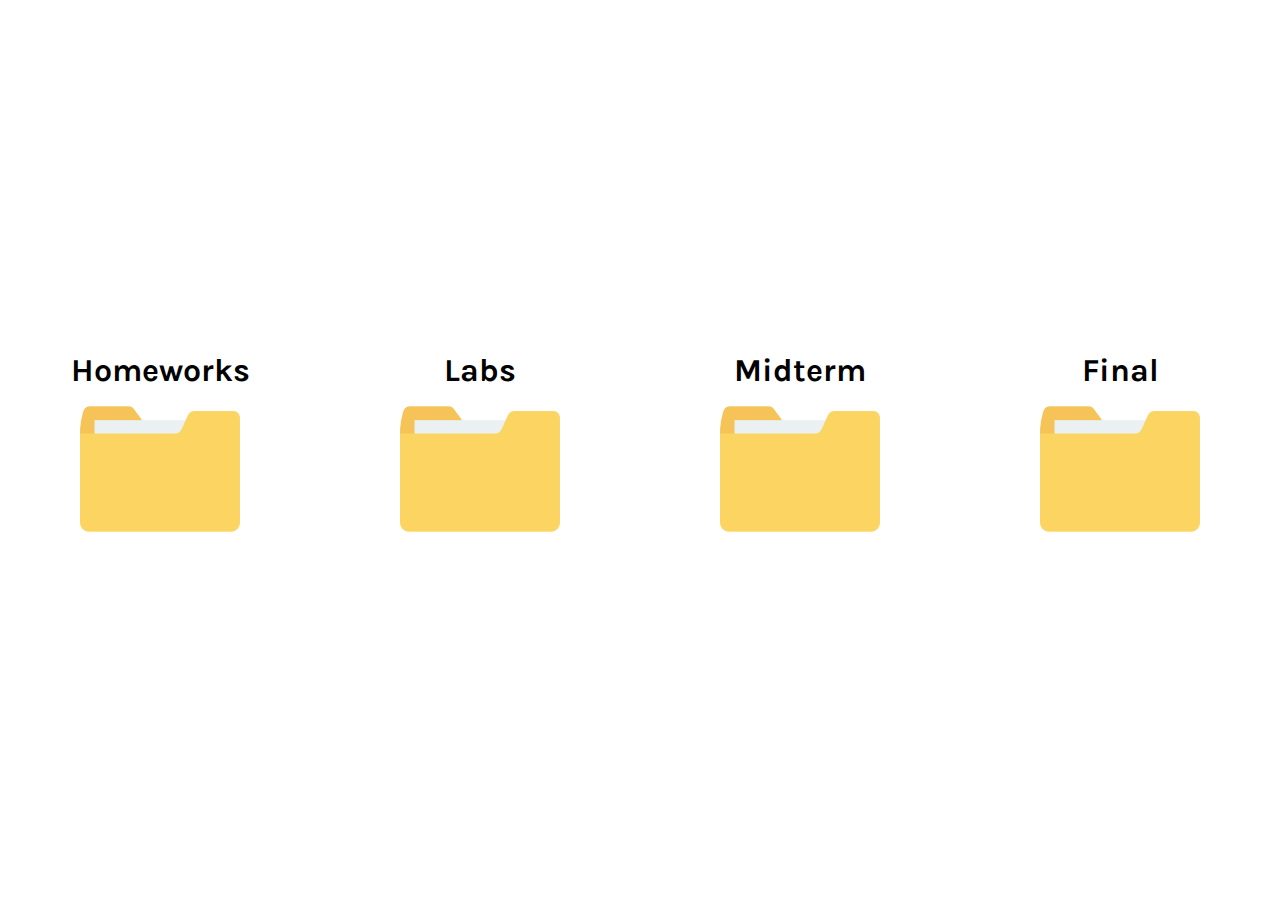
<file: index.html>
<!DOCTYPE html>
<html>
    <head>
        <link rel = "stylesheet" href = "https://fonts.googleapis.com/css?family=Karla">
        <link rel = "stylesheet" href = "DONOTTOUCH/css/main-page.css">
    </head>
    <body>
        <div id = "overall-container">
            <div class = "home-page-folder">
                <h1>
                    Homeworks
                </h1>
                <a href = "homeworks/index.html">
                    <img src = "DONOTTOUCH/images/folder.png">
                </a>
            </div>
            <div class = "home-page-folder">
                <h1>
                    Labs
                </h1>
                <a href = "labs/index.html">
                    <img src = "DONOTTOUCH/images/folder.png">
                </a>
            </div>
            <div class = "home-page-folder">
                <h1>
                    Midterm
                </h1>
                <a href = "midterm/index.html">
                    <img src = "DONOTTOUCH/images/folder.png">
                </a>
            </div>
            <div class = "home-page-folder">
                <h1>
                    Final
                </h1>
                <a href = "final/index.html">
                    <img src = "DONOTTOUCH/images/folder.png">
                </a>
            </div>
        </div>
    </body>
</html>
</file>
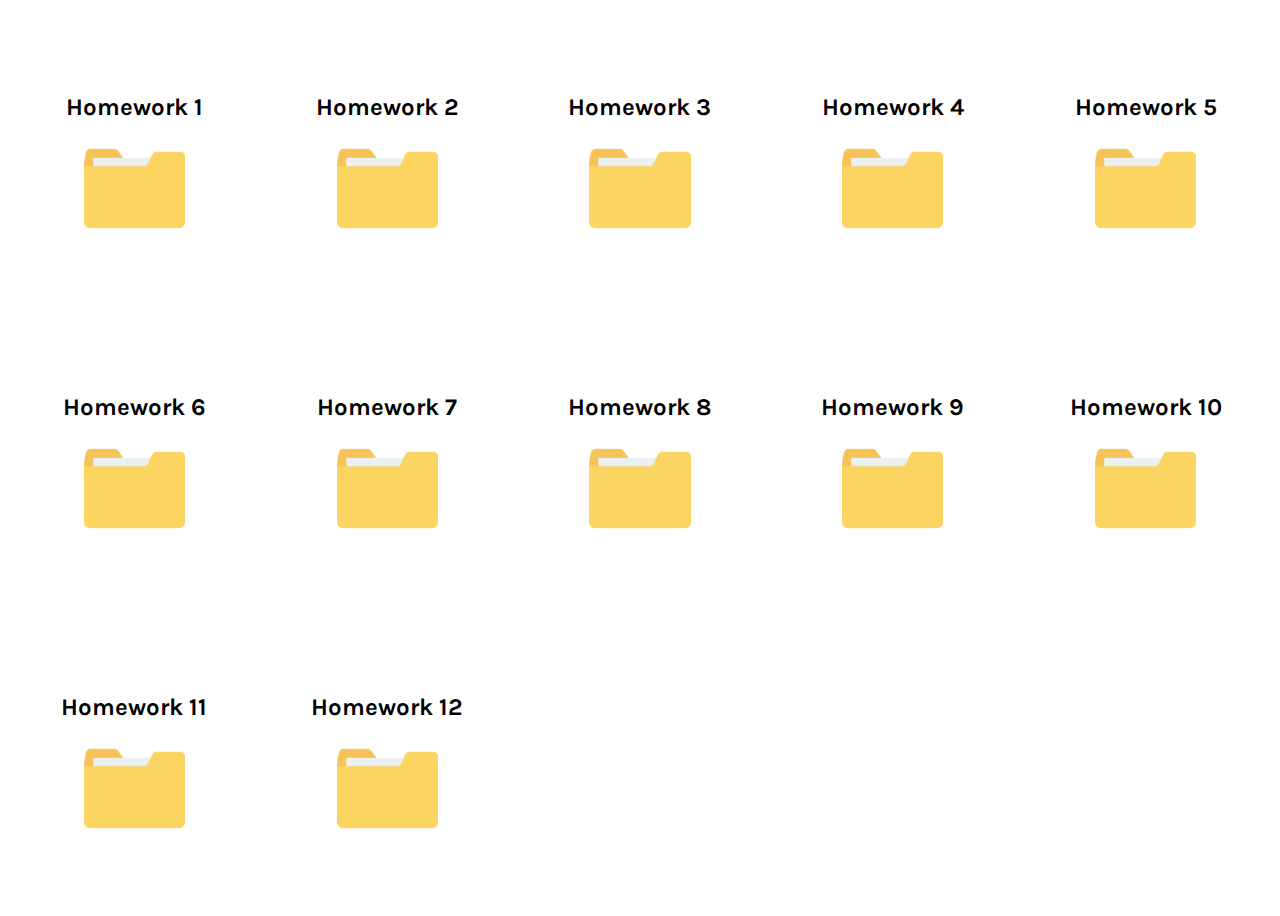
<file: homeworks/index.html>
<!DOCTYPE html>
<html>
    <head>
        <link rel = "stylesheet" href = "https://fonts.googleapis.com/css?family=Karla">
        <link rel = "stylesheet" href = "../DONOTTOUCH/css/subdirectory.css">
    </head>
    <body>
        <div id = "overall-container">
            <div class = "home-page-folder">
                <h1>
                    Homework 1
                </h1>
                <a href = "hw1/index.html">
                    <img src = "../DONOTTOUCH/images/folder.png">
                </a>
            </div>
            <div class = "home-page-folder">
                <h1>
                    Homework 2
                </h1>
                <a href = "hw2/index.html">
                    <img src = "../DONOTTOUCH/images/folder.png">
                </a>
            </div>
            <div class = "home-page-folder">
                <h1>
                    Homework 3
                </h1>
                <a href = "hw3/index.html">
                    <img src = "../DONOTTOUCH/images/folder.png">
                </a>
            </div>
            <div class = "home-page-folder">
                <h1>
                    Homework 4
                </h1>
                <a href = "hw4/index.html">
                    <img src = "../DONOTTOUCH/images/folder.png">
                </a>
            </div>
            <div class = "home-page-folder">
                <h1>
                    Homework 5
                </h1>
                <a href = "hw5/index.html">
                    <img src = "../DONOTTOUCH/images/folder.png">
                </a>
            </div>
            <div class = "home-page-folder">
                <h1>
                    Homework 6
                </h1>
                <a href = "hw6/index.html">
                    <img src = "../DONOTTOUCH/images/folder.png">
                </a>
            </div>
            <div class = "home-page-folder">
                <h1>
                    Homework 7
                </h1>
                <a href = "hw7/index.html">
                    <img src = "../DONOTTOUCH/images/folder.png">
                </a>
            </div>
            <div class = "home-page-folder">
                <h1>
                    Homework 8
                </h1>
                <a href = "hw8/index.html">
                    <img src = "../DONOTTOUCH/images/folder.png">
                </a>
            </div>
            <div class = "home-page-folder">
                <h1>
                    Homework 9
                </h1>
                <a href = "hw9/index.html">
                    <img src = "../DONOTTOUCH/images/folder.png">
                </a>
            </div>
            <div class = "home-page-folder">
                <h1>
                    Homework 10
                </h1>
                <a href = "hw10/index.html">
                    <img src = "../DONOTTOUCH/images/folder.png">
                </a>
            </div>
            <div class = "home-page-folder">
                <h1>
                    Homework 11
                </h1>
                <a href = "hw11/index.html">
                    <img src = "../DONOTTOUCH/images/folder.png">
                </a>
            </div>
            <div class = "home-page-folder">
                <h1>
                    Homework 12
                </h1>
                <a href = "hw12/index.html">
                    <img src = "../DONOTTOUCH/images/folder.png">
                </a>
            </div>
        </div>
    </body>
</html>
</file>
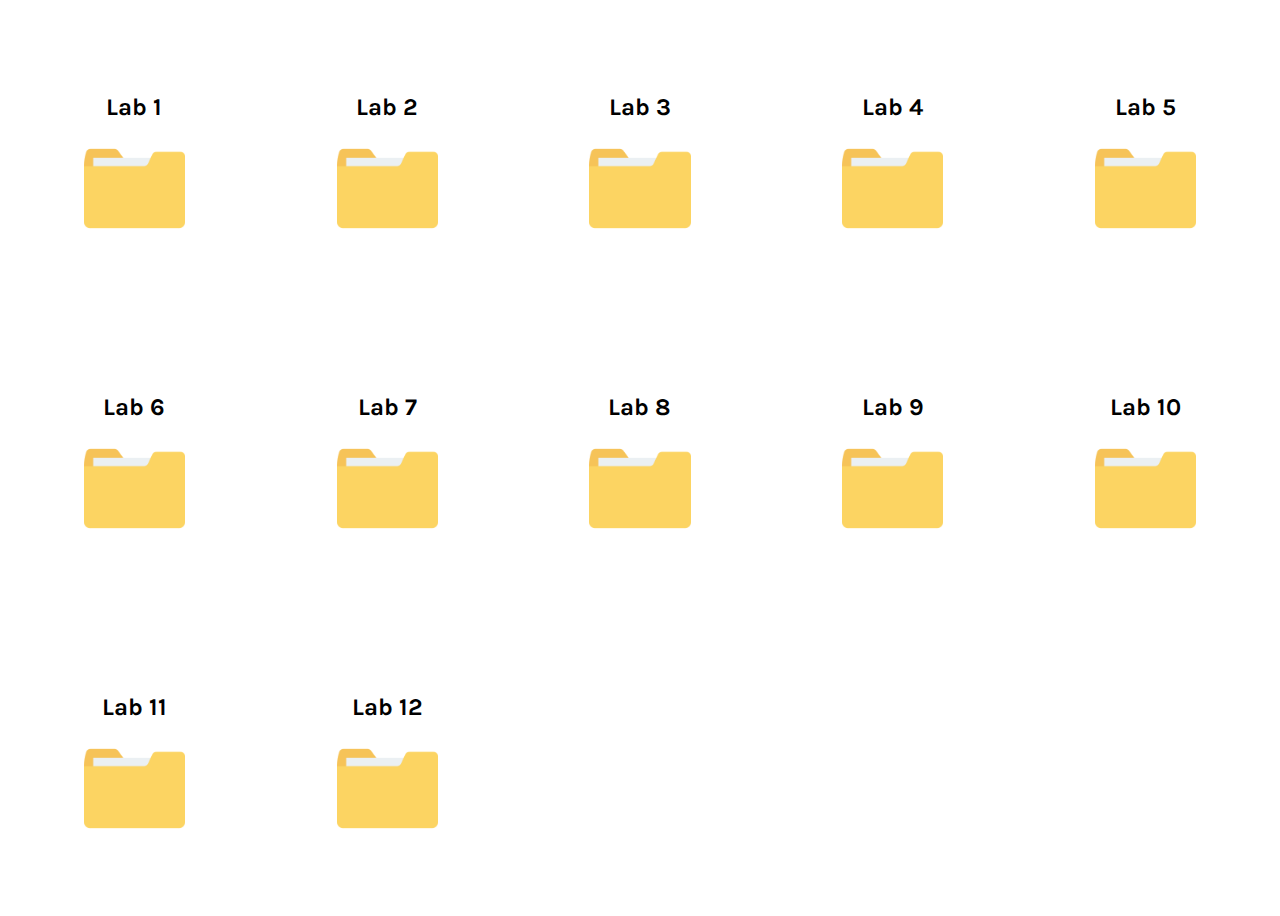
<file: labs/index.html>
<!DOCTYPE html>
<html>
    <head>
        <link rel = "stylesheet" href = "https://fonts.googleapis.com/css?family=Karla">
        <link rel = "stylesheet" href = "../DONOTTOUCH/css/subdirectory.css">
    </head>
    <body>
        <div id = "overall-container">
            <div class = "home-page-folder">
                <h1>
                    Lab 1
                </h1>
                <a href = "lab1/index.html">
                    <img src = "../DONOTTOUCH/images/folder.png">
                </a>
            </div>
            <div class = "home-page-folder">
                <h1>
                    Lab 2
                </h1>
                <a href = "lab2/index.html">
                    <img src = "../DONOTTOUCH/images/folder.png">
                </a>
            </div>
            <div class = "home-page-folder">
                <h1>
                    Lab 3
                </h1>
                <a href = "lab3/index.html">
                    <img src = "../DONOTTOUCH/images/folder.png">
                </a>
            </div>
            <div class = "home-page-folder">
                <h1>
                    Lab 4
                </h1>
                <a href = "lab4/index.html">
                    <img src = "../DONOTTOUCH/images/folder.png">
                </a>
            </div>
            <div class = "home-page-folder">
                <h1>
                    Lab 5
                </h1>
                <a href = "lab5/index.html">
                    <img src = "../DONOTTOUCH/images/folder.png">
                </a>
            </div>
            <div class = "home-page-folder">
                <h1>
                    Lab 6
                </h1>
                <a href = "lab6/index.html">
                    <img src = "../DONOTTOUCH/images/folder.png">
                </a>
            </div>
            <div class = "home-page-folder">
                <h1>
                    Lab 7
                </h1>
                <a href = "lab7/index.html">
                    <img src = "../DONOTTOUCH/images/folder.png">
                </a>
            </div>
            <div class = "home-page-folder">
                <h1>
                    Lab 8
                </h1>
                <a href = "lab8/index.html">
                    <img src = "../DONOTTOUCH/images/folder.png">
                </a>
            </div>
            <div class = "home-page-folder">
                <h1>
                    Lab 9
                </h1>
                <a href = "lab9/index.html">
                    <img src = "../DONOTTOUCH/images/folder.png">
                </a>
            </div>
            <div class = "home-page-folder">
                <h1>
                    Lab 10
                </h1>
                <a href = "lab10/index.html">
                    <img src = "../DONOTTOUCH/images/folder.png">
                </a>
            </div>
            <div class = "home-page-folder">
                <h1>
                    Lab 11
                </h1>
                <a href = "lab11/index.html">
                    <img src = "../DONOTTOUCH/images/folder.png">
                </a>
            </div>
            <div class = "home-page-folder">
                <h1>
                    Lab 12
                </h1>
                <a href = "lab12/index.html">
                    <img src = "../DONOTTOUCH/images/folder.png">
                </a>
            </div>
        </div>
    </body>
</html>
</file>
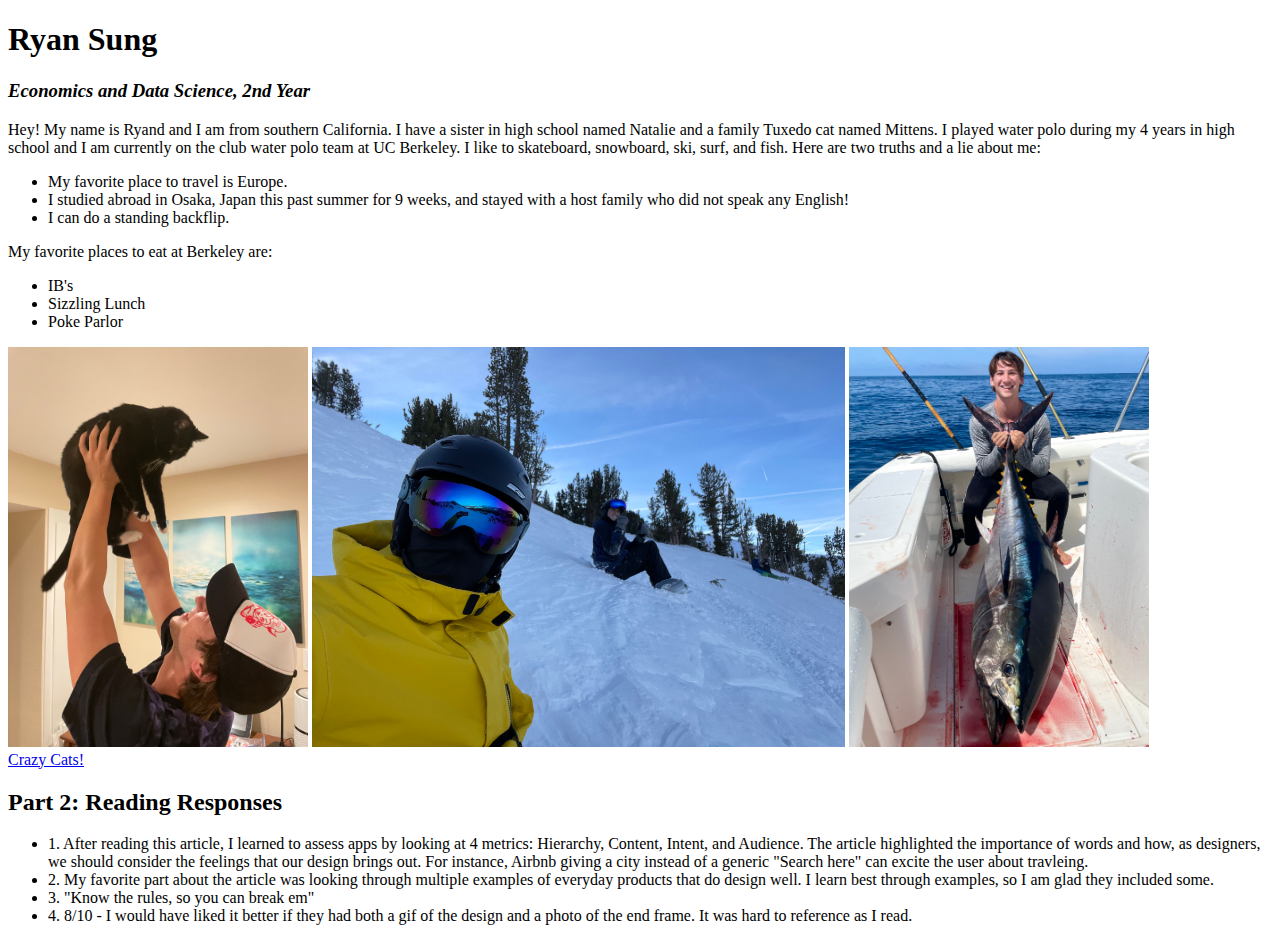
<file: homeworks/hw1/index.html>
<!doctype html>
<html>
    <head>
        <title>Ryan Sung Website</title>
        <link href="https://fonts.googleapis.com/css?family=Karla&display=swap" rel="stylesheet">
        <link rel="stylesheet" href="css/style.css">
    </head>
    <body>
        <header>
            <h1>
                <strong>Ryan Sung</strong>
            </h1>
            <h3>
                <strong><em>Economics and Data Science, 2nd Year</em></strong>
            </h3>
        </header>
        <div>
            <p>
                Hey! My name is Ryand and I am from southern California. 
                I have a sister in high school named Natalie and a family Tuxedo cat named Mittens. 
                I played water polo during my 4 years in high school and I am currently on the club water polo team at UC Berkeley. 
                I like to skateboard, snowboard, ski, surf, and fish.
                Here are two truths and a lie about me:
                <ul>
                    <li>My favorite place to travel is Europe.</li>
                    <li>I studied abroad in Osaka, Japan this past summer for 9 weeks, and stayed with a host family who did not speak any English!</li>
                    <li>I can do a standing backflip.</li>
                </ul>
                My favorite places to eat at Berkeley are:
                <ul>
                    <li>IB's</li>
                    <li>Sizzling Lunch</li>
                    <li>Poke Parlor</li>
                </ul>
            </p>
            <div>
                <img src = "assets/img/cat.jpg"  alt="" id="logo">
                <img src = "assets/img/snowboard.jpeg" alt="" id="logo">
                <img src = "assets/img/fish.jpg" alt="" id="logo">
            </div>
            <a href="https://www.youtube.com/watch?v=dQw4w9WgXcQ">Crazy Cats!</a>
        </div>
        <div>
            <h2>Part 2: Reading Responses</h2>
            <p>
                <ul>
                    <li>1. After reading this article, I learned to assess apps by looking at 4 metrics: Hierarchy, Content, Intent, and Audience. The article highlighted the importance of words and how, as designers, we should consider the feelings that our design brings out. For instance, Airbnb giving a city instead of a generic "Search here" can excite the user about travleing.</li>
                    <li>2. My favorite part about the article was looking through multiple examples of everyday products that do design well. I learn best through examples, so I am glad they included some.</li>
                    <li>3. "Know the rules, so you can break em"</li>
                    <li>4. 8/10 - I would have liked it better if they had both a gif of the design and a photo of the end frame. It was hard to reference as I read.</li>
                </ul>
            </p>
        </div>
    </body>
</file>
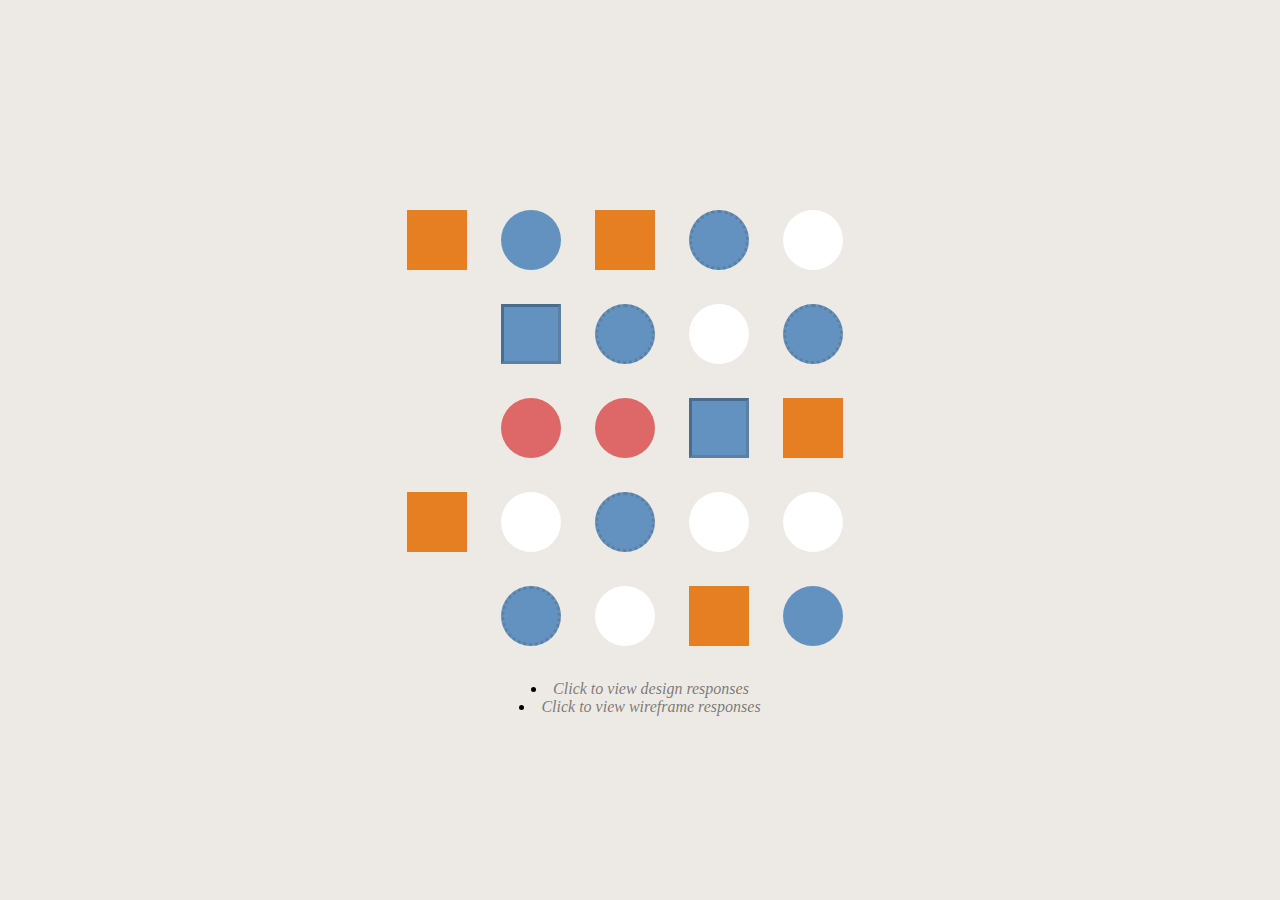
<file: homeworks/hw2/index.html>
<html>
	<head>
		<title>Fiddling with shapes</title>
		<link rel="stylesheet" type="text/css" href="assets/css/style.css" />
		<!-- What file should we link in this <head> tag? -->
	</head>
<body>
	<div id="container">
		<div id="first-row" class="row">
			<div class="square"></div>
			<div class="circle green"></div>
			<div class="square"></div>
			<div class="circle fancy"></div>
			<div class="circle"></div>
		</div>

		<div id="second-row" class="row">
			<div class="circle"></div>
			<div class="square fancy"></div>
			<div class="circle fancy"></div>
			<div class="circle"></div>
			<div class="circle fancy green"></div>
		</div>

		<div id="third-row" class="row">
			<div class="circle"></div>
			<div class="circle green"></div>
			<div class="circle"></div>
			<div class="square fancy"></div>
			<div class="square"></div>
		</div>

		<div id="fourth-row" class="row">
			<div class="square"></div>
			<div class="circle"></div>
			<div class="circle fancy"></div>
			<div class="circle"></div>
			<div class="circle"></div>
		</div>

		<div id="fifth-row" class="row">
			<div class="circle"></div>
			<div class="circle fancy"></div>
			<div class="circle"></div>
			<div class="square"></div>
			<div class="circle green"></div>
		</div>

		<li><a href="design_responses.html">Click to view design responses</a></li>
		<li><a href="wireframes.html">Click to view wireframe responses</a></li>
	</div>
</body>
</html>
</file>
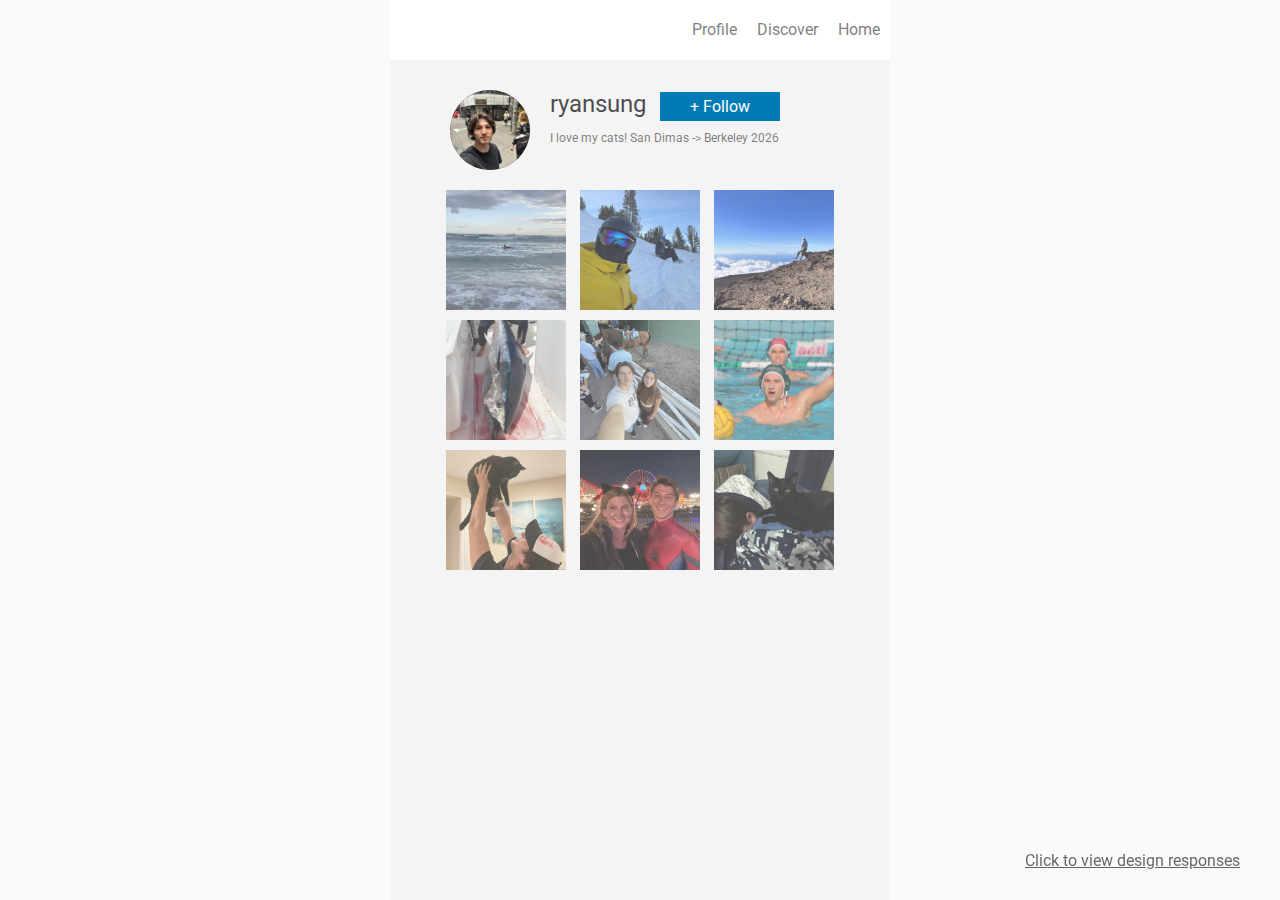
<file: homeworks/hw3/index.html>
<!DOCTYPE html>
<html>
	<head>
		<!-- PROBLEM 0:
		Link the CSS stylesheet called style.css found in the assets/css folder -->
		<link rel="stylesheet" type="text/css" href="assets/css/initial.css">
		<link rel="stylesheet" type="text/css" href="assets/css/style.css">
		<meta name="viewport" content="width=device-width, initial-scale=1.0">
		<meta charset="utf-8">
		<link href="https://fonts.googleapis.com/css?family=Roboto" rel="stylesheet">
	</head>
	<body>
	<div id="content">
		<div id="navbar">
			<div class="navbar-item">Home</div>
			<div class="navbar-item">Discover</div>
			<div class="navbar-item">Profile</div>
		</div>
		<div id="header">
			<div id="profile-pic"><!-- Put your profile pic image here --><img src="assets/img/japan.jpeg" alt="Profile Picture"></div>
			<div id="information">
				<div id="username"><!-- Your name goes here! -->ryansung</div>
				<div id="follow-button">+ Follow</div>
				<div id="about">
					<!-- Replace the lorem ipsum filler text and write your about me here! -->
					I love my cats! San Dimas -> Berkeley 2026
				</div>
			</div>
		</div>
		<div id="pictures">
			<div class="row">
				<div class="item"><!-- A great image --><img src="assets/img/surfing.jpeg" alt="Surfing"></div>
				<div class="item"><!-- A great image --><img src="assets/img/snowboard.jpeg" alt="Snowboarding"></div>
				<div class="item"><!-- A great image --><img src="assets/img/hawaii.jpg" alt="Hawaii"></div>
			</div>
			<div class="row">
				<div class="item"><!-- A great image --><img src="assets/img/fish.jpg" alt="Fishing"></div>
				<div class="item"><!-- A great image --><img src="assets/img/nat.jpeg" alt="Sister"></div>
				<div class="item"><!-- A great image --><img src="assets/img/water polo.jpeg" alt="Water Polo"></div>
			</div>
			<div class="row">
				<div class="item"><!-- A great image --><img src="assets/img/mittens.jpg" alt="Tuxedo Cat"></div>
				<div class="item"><!-- A great image --><img src="assets/img/mom.jpeg" alt="Mom"></div>
				<div class="item"><!-- A great image --><img src="assets/img/stubbs.jpeg" alt="Manx Cat"></div>
			</div>
		</div>
	</div>
	<a href="design_responses.html" id="design">Click to view design responses</a>
	</body>
</html>
</file>
<file: DONOTTOUCH/css/main-page.css>
body {
    padding: 0;
    margin: 0;
}

a {
    display: flex;
    flex-direction: row;
    justify-content: center;
    flex-wrap: wrap;
}

img {
    width: 50%;
}

h1 {
    font-family: 'Karla';
    padding: 0;
    margin: 0;
}

#overall-container {
    height: 100vh;
    display: flex;
    flex-direction: row;
    justify-content: center;
    align-items: center;
}

.home-page-folder {
    display: flex;
    flex-direction: column;
    justify-content: center;
    align-items: center;
}
</file>
<file: DONOTTOUCH/css/subdirectory.css>
img {
    width: 40%;
}

div {
    font-family: 'Karla';
    font-size: 12px;
}

#overall-container {
    display: flex;
    flex-direction: row;
    justify-content: flex-start;
    align-items: center;
    flex-wrap: wrap;
    height: 100vh;
}

.home-page-folder {
    display: flex;
    flex-direction: column;
    justify-content: center;
    align-items: center;
    margin: 0;
    padding: 0;
    width: 20%;
}

a {
    display: flex;
    justify-content: center;
    margin: 0;
    padding: 0;
}
</file>
<file: homeworks/hw1/css/style.css>
#logo {
    height: 400px;
}
</file>
<file: homeworks/hw2/assets/css/style.css>
body {
	font-family: 'Karla';
	background: #edeae5;
	width: 100%;
	height: 100%;
	position: relative;
	margin: 0px;
    text-align: center;
}

a {
    text-decoration: none;
    color: rgba(0,0,0,0.5);
    font-style: italic;
    transition: 0.4s;
}

a:hover {
    color: rgba(0, 0, 0, 0.7);
}

div {
	transition: linear 0.2s;
}

#container {
    width: 480px;
    height: 480px;
    position: absolute;
    top: calc(50% - 240px);
    left: calc(50% - 240px);
}
.circle {
    width: 60px;
    height: 60px;
    background: white;
    display: inline-block;
    margin-right: 30px;
    border-radius: 50%;
}
#third-row .circle {
    background: #de6868;
}
.square {
    width: 60px;
    height: 60px;
    background: #e67e22;
    display: inline-block;
    margin-right: 30px;
}
.row {
    margin-bottom: 30px;
}
.green {
    background: #78c272;
}
.fancy {
    border: 3px inset rgba(74, 74, 74, 0.25);
    width: 54px;
    height: 54px;
}
.circle.fancy{
    border-style: dotted
}
.row .circle:first-child {
    opacity: 0;
}
.green, .fancy{
    background: #6392c0
}
.circle:hover {
    opacity: 0.5;
}
#second-row .circle:hover {
transform: scale(1.25);
}
</file>
<file: homeworks/hw3/assets/css/initial.css>
#content {
	width: 500px;
	height: 100vh;
	background: #f4f4f4;
	margin: 0 auto;
	position: relative;
}

#navbar {
	height: 60px;
	background: #ffffff;
}

.navbar-item {
	float: right;
	line-height: 60px;
	opacity: 0.5;
}

#header {
	position: relative;
	top: 0px;
	width: 100%;
	height: 100px;
	padding: 10px 0px;
}

#profile-pic {
	display: inline-block;
	height: 80px;
	width: 80px;
	margin: 20px 60px;
	background-color: rgba(0, 0, 0, 0.5);
}

#information {
	display: inline-block;
	position: absolute;
	height: 80px;
	left: 170px;
	margin-top: 10px;
	margin-left: -10px;
	color: rgba(0,0,0, .7);
}

#username {
	font-size: 24px;
	display: inline-block;
	margin-top: 10px;
}

#follow-button {
	background: #007bb5;
	display: inline-block;
	margin-top: 10px;
	margin-left: 10px;
	color: white;
}

#about {
	font-size: 12px;
	margin-top: 8px;
	color: rgba(0,0,0, .5);
	line-height: 1.5em;
	width: 270px;
}

.row {
	width: 100%;
	height: 120px;
	text-align: center;
}

.item {
	position: relative;
	background-color: rgba(0, 0, 0, 0.5);
	display: inline-block;
	opacity: 0.7;
	overflow: hidden;
}

.item, #profile-pic {
	position: relative;
}

#design {
	text-decoration: underline;
	color: black;
	opacity: 0.6;
	transition: 0.2s;
	text-align: center;
	position: fixed;
	right: 40px;
	bottom: 30px;
}

#design:hover {
	opacity: 1;
	text-decoration: underline;
}

img {
	height: 100%;
	position: absolute;
	left: 50%;
	transform: translateX(-50%);
}

html, body {
	background: #fafafa;
	font-family: 'Roboto', sans-serif;
}
</file>
<file: homeworks/hw3/assets/css/style.css>
/* PROBLEM 1: Remove white margin of body, html */
html, body {
    margin: 0px;
}

/* PROBLEM 2: Select profile picture and make it round */
#profile-pic {
    border-radius: 50%;
    overflow: clip
}

/* PROBLEM 3: Flesh our your follow button! 5 px for the
top and bottom, 30 for the left and right*/
#follow-button {
    padding-top: 5px;
    padding-right: 30px;
    padding-bottom: 5px;
    padding-left: 30px;
}

/* PROBLEM 4: Turn items into a square, 120x120 px image */
.item {
    height: 120px;
    width: 120px;
}

/* PROBLEM 5: Create a 10 px horizontal space between items */
.item {
    margin-right: 5px;
    margin-left: 5px;
}

/* PROBLEM 6: Create a 10px vertical space between rows */
.row {
    margin-top: 10px;
    margin-bottom: 10px;
}

/* PROBLEM 7: Add 20px of space between each navigation item */
#navbar .navbar-item {
    margin-right: 10px;
    margin-left: 10px;  
}

/* PROBLEM 8: Create a hover effect, so that items will have
full opacity when hovered over! It should also have a
transition period of 0.2 seconds*/
.item:hover{
    opacity: 100%;
    transition: 0.2s;
}

/* PROBLEM 9: Add a click effect to the follow button, so
the font becomes size 18 px when clicked on - as a result, the button will become
larger when clicked on!*/
#follow-button:active {
    font-size: 18px;
}

/* PROBLEM 10: Add a hover effect such that the text of the
navigation has an opacity of 1 when hovered over!*/
.navbar-item:hover {
    opacity: 0;
}

/* PROBLEM 11: In one selection, make the follow button, picture
items, and nav bar items have a pointer cursor */
#follow-button, .item, .navbar-item:hover {
    cursor: pointer;
}
</file>
